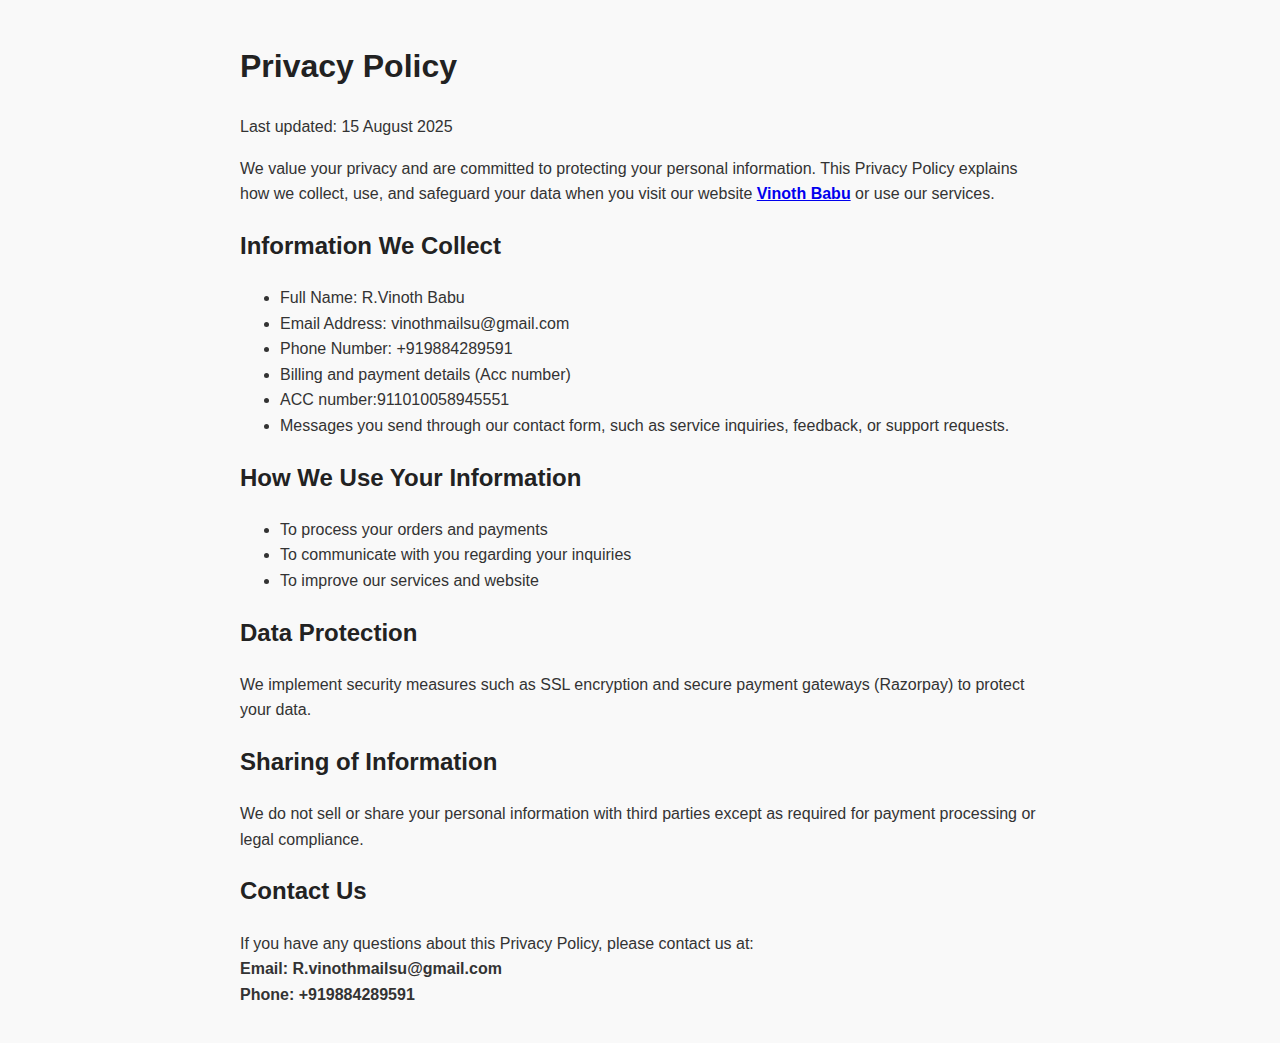
<file: privacy.html>
<!DOCTYPE html>
<html lang="en">

<head>
    <meta charset="UTF-8">
    <meta name="viewport" content="width=device-width, initial-scale=1.0">
    <title>Privacy Policy</title>
    <style>
        body {
            font-family: Arial, sans-serif;
            line-height: 1.6;
            max-width: 800px;
            margin: 0 auto;
            padding: 20px;
            background-color: #f9f9f9;
            color: #333;
        }

        h1,
        h2 {
            color: #222;
        }
    </style>
</head>

<body>
    <h1>Privacy Policy</h1>
    <p>Last updated: 15 August 2025</p>

    <p>We value your privacy and are committed to protecting your personal information. This Privacy Policy explains how
        we collect, use, and safeguard your data when you visit our website <a href="https://vinoth-babu.com/"
            target="_blank"><b>Vinoth Babu</b></a>
        or use our services.</p>

    <h2>Information We Collect</h2>
    <ul>
        <li>Full Name: R.Vinoth Babu</li>
        <li>Email Address: vinothmailsu@gmail.com </li>
        <li>Phone Number: +919884289591</li>
        <li>Billing and payment details (Acc number)</li>
        <li>ACC number:911010058945551 </li>
        <li>Messages you send through our contact form, such as service inquiries, feedback, or support requests.</li>

    </ul>

    <h2>How We Use Your Information</h2>
    <ul>
        <li>To process your orders and payments</li>
        <li>To communicate with you regarding your inquiries</li>
        <li>To improve our services and website</li>
    </ul>

    <h2>Data Protection</h2>
    <p>We implement security measures such as SSL encryption and secure payment gateways (Razorpay) to protect your
        data.</p>

    <h2>Sharing of Information</h2>
    <p>We do not sell or share your personal information with third parties except as required for payment processing or
        legal compliance.</p>

    <h2>Contact Us</h2>
    <p>If you have any questions about this Privacy Policy, please contact us at:<br>
        <b>Email: R.vinothmailsu@gmail.com</b> <br>
        <b>Phone: +919884289591 </b> 
    </p>
</body>

</html>
</file>
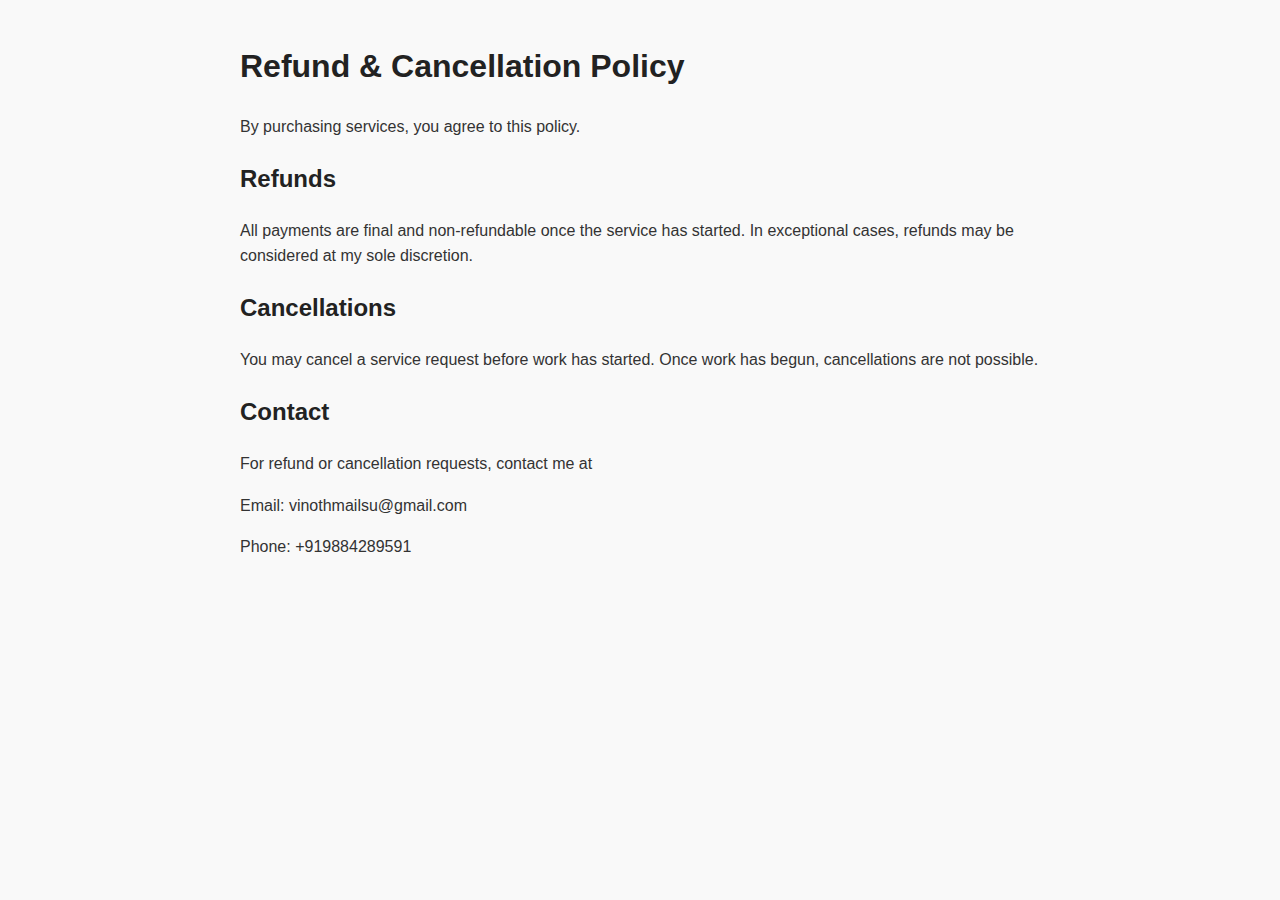
<file: refund.html>
<!DOCTYPE html>
<html lang="en">
<head>
  <meta charset="UTF-8">
  <meta name="viewport" content="width=device-width, initial-scale=1.0">
  <title>Refund & Cancellation Policy</title>
      <style>
        body {
            font-family: Arial, sans-serif;
            line-height: 1.6;
            max-width: 800px;
            margin: 0 auto;
            padding: 20px;
            background-color: #f9f9f9;
            color: #333;
        }

        h1,
        h2 {
            color: #222;
        }
    </style>
</head>
<body>
  <h1>Refund & Cancellation Policy</h1>
  <p>By purchasing services, you agree to this policy.</p>

  <h2>Refunds</h2>
  <p>All payments are final and non-refundable once the service has started. In exceptional cases, refunds may be considered at my sole discretion.</p>

  <h2>Cancellations</h2>
  <p>You may cancel a service request before work has started. Once work has begun, cancellations are not possible.</p>

  <h2>Contact</h2>
  <p>For refund or cancellation requests, contact me at </p>
  <p>Email: vinothmailsu@gmail.com</p>
  <p>Phone: +919884289591</p>
</body>
</html>
</file>
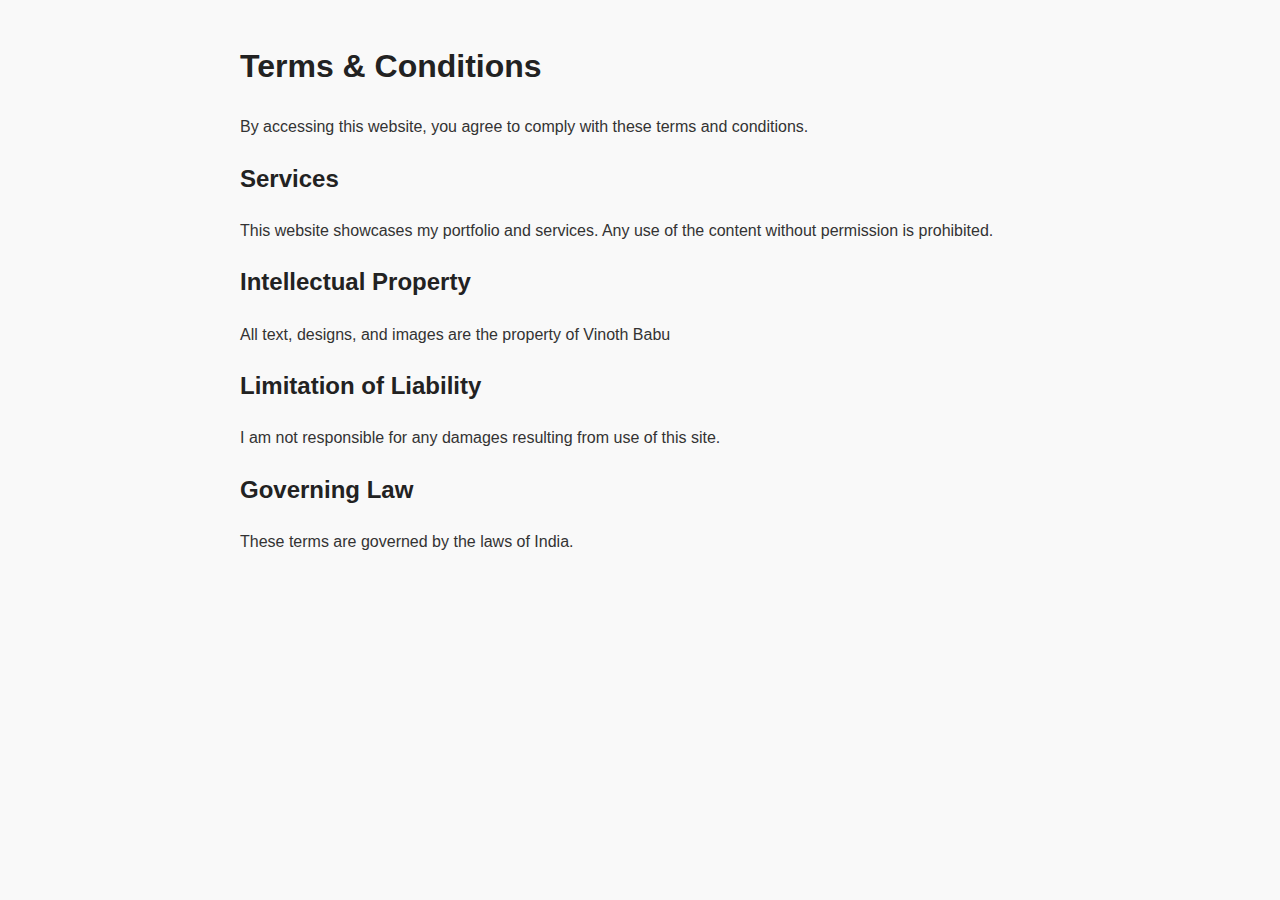
<file: terms.html>
<!DOCTYPE html>
<html lang="en">
<head>
  <meta charset="UTF-8">
  <meta name="viewport" content="width=device-width, initial-scale=1.0">
  <title>Terms & Conditions</title>
      <style>
        body {
            font-family: Arial, sans-serif;
            line-height: 1.6;
            max-width: 800px;
            margin: 0 auto;
            padding: 20px;
            background-color: #f9f9f9;
            color: #333;
        }

        h1,
        h2 {
            color: #222;
        }
    </style>
</head>
<body>
  <h1>Terms & Conditions</h1>
  <p>By accessing this website, you agree to comply with these terms and conditions.</p>

  <h2>Services</h2>
  <p>This website showcases my portfolio and services. Any use of the content without permission is prohibited.</p>

  <h2>Intellectual Property</h2>
  <p>All text, designs, and images are the property of Vinoth Babu</p>

  <h2>Limitation of Liability</h2>
  <p>I am not responsible for any damages resulting from use of this site.</p>

  <h2>Governing Law</h2>
  <p>These terms are governed by the laws of India.</p>
</body>
</html>
</file>
